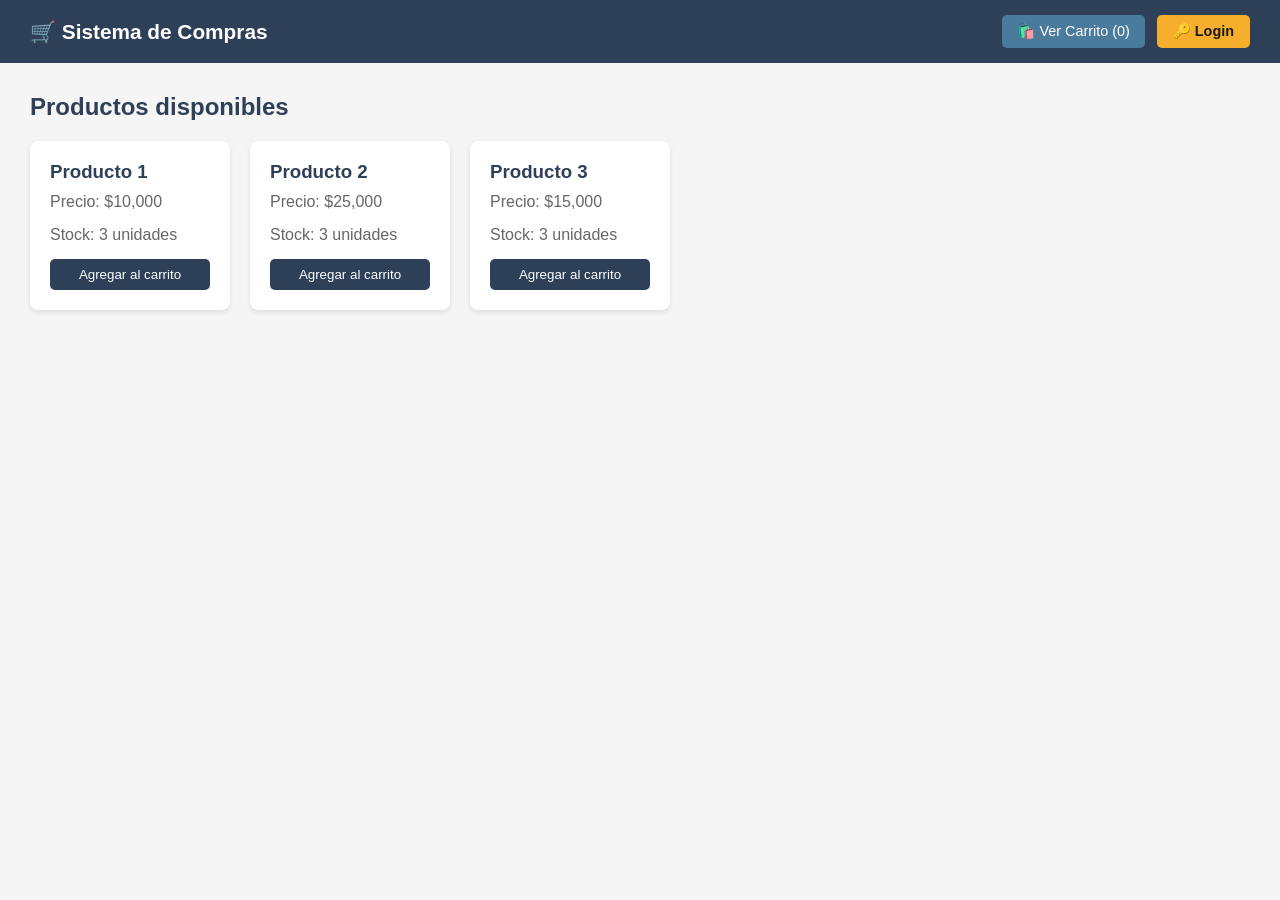
<file: frontend/index.html>
<!DOCTYPE html>
<html lang="es">
<head>
    <meta charset="UTF-8">
    <meta name="viewport" content="width=device-width, initial-scale=1.0">
    <title>Sistema de Compras</title>
    <link rel="stylesheet" href="css/styles.css">
</head>
<body>

    <header>
        <div class="nav-izq">
            <h1>🛒 Sistema de Compras</h1>
        </div>

        <div class="nav-der">
            <a href="pages/carrito.html" class="nav-link">
                🛍️ Ver Carrito (<span id="contador">0</span>)
            </a>

            <div id="auth-nav-btn"></div>
        </div>
    </header>

    <div id="auth-modal">
        <div class="modal-contenido">
            <button class="modal-cerrar" onclick="cerrarModal()">✕</button>

            <p class="modal-titulo">🔑 Accede a tu cuenta</p>

            <div class="modal-tabs">
                <button id="tab-login"    class="tab-activo" onclick="cambiarTab('login')">
                    Iniciar sesión
                </button>
                <button id="tab-register" onclick="cambiarTab('register')">
                    Registrarse
                </button>
            </div>

            <div id="form-login">
                <div id="error-login" class="error-msg"></div>

                <div class="campo">
                    <label for="login-email">Correo electrónico</label>
                    <input type="email" id="login-email" placeholder="tu@correo.com">
                </div>
                <div class="campo">
                    <label for="login-password">Contraseña</label>
                    <input type="password" id="login-password" placeholder="••••••••">
                </div>
                <button id="btn-login-submit" class="btn-submit" onclick="handleLogin()">
                    Ingresar
                </button>
                <p class="cambiar-tab">
                    ¿No tienes cuenta?
                    <a onclick="cambiarTab('register')">Regístrate gratis</a>
                </p>
            </div>

            <div id="form-register" style="display:none;">
                <div id="error-register" class="error-msg"></div>

                <div class="campo">
                    <label for="reg-nombre">Nombre completo</label>
                    <input type="text" id="reg-nombre" placeholder="Nicolás García">
                </div>
                <div class="campo">
                    <label for="reg-email">Correo electrónico</label>
                    <input type="email" id="reg-email" placeholder="tu@correo.com">
                </div>
                <div class="campo">
                    <label for="reg-password">Contraseña</label>
                    <input type="password" id="reg-password" placeholder="Mínimo 6 caracteres">
                </div>
                <div class="campo">
                    <label for="reg-confirm">Confirmar contraseña</label>
                    <input type="password" id="reg-confirm" placeholder="Repite tu contraseña">
                </div>
                <button id="btn-register-submit" class="btn-submit" onclick="handleRegister()">
                    Crear cuenta
                </button>
                <p class="cambiar-tab">
                    ¿Ya tienes cuenta?
                    <a onclick="cambiarTab('login')">Inicia sesión</a>
                </p>
            </div>
        </div>
    </div>

    <main>
        <h2>Productos disponibles</h2>
        <div id="lista-productos"></div>
    </main>

    <script src="js/auth.js"></script>
    <script src="js/main.js"></script>
    
    <script>
        function verificarLoginYRedirigir(event) {
            event.preventDefault();
            const usuarioLogueado = localStorage.getItem("usuarioLogueado");
            
            if (usuarioLogueado) {
                window.location.href = "pages/carrito.html";
            } else {
                window.location.href = "pages/login.html";
            }
        }
    </script>
</body>
</html>
</file>
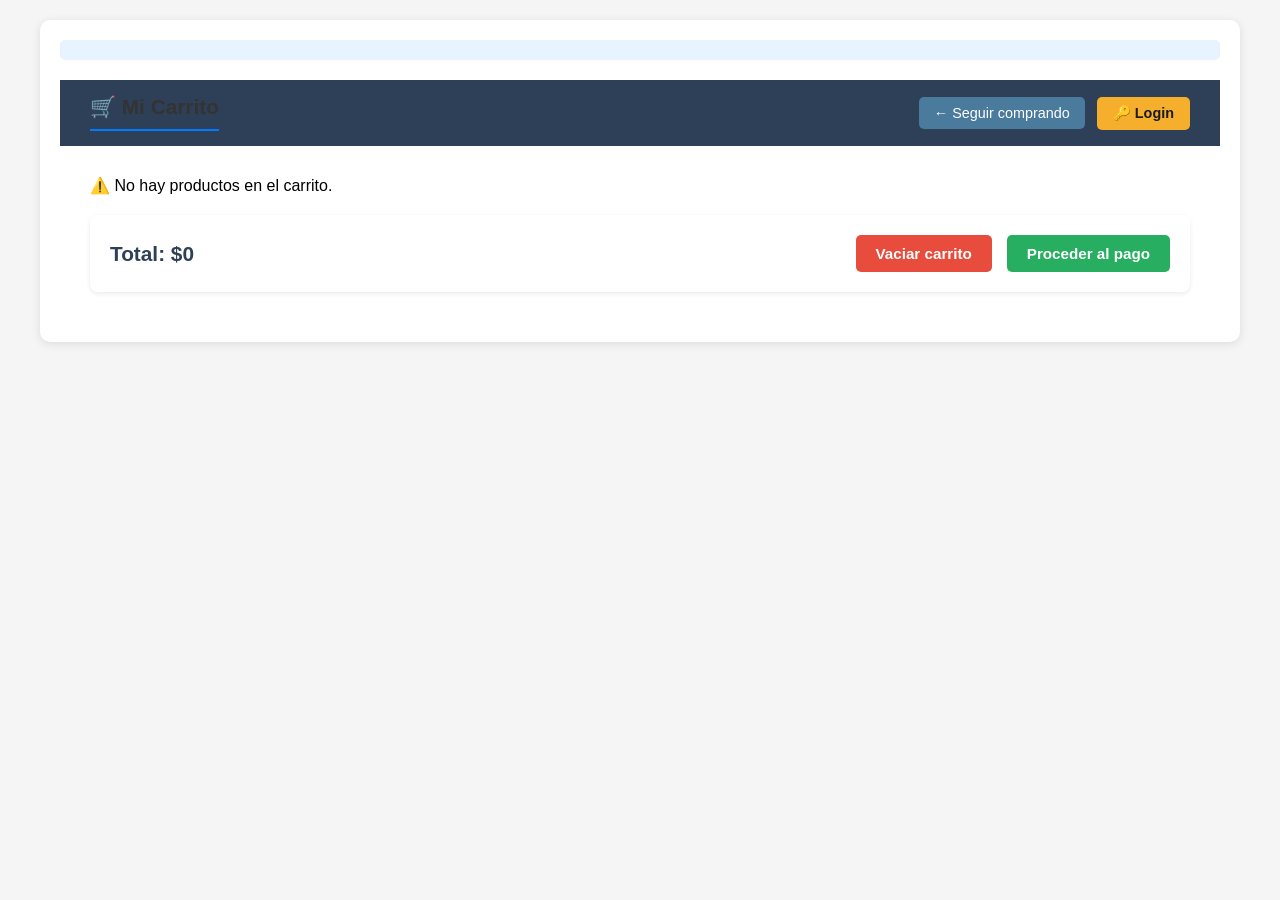
<file: frontend/pages/carrito.html>
<!DOCTYPE html>
<html lang="es">
<head>
    <meta charset="UTF-8">
    <meta name="viewport" content="width=device-width, initial-scale=1.0">
    <title>Carrito de Compras</title>
    <link rel="stylesheet" href="../css/styles.css">
    <style>
        body {
            font-family: Arial, sans-serif;
            background: #f5f5f5;
            margin: 0;
            padding: 20px;
        }
        .container {
            max-width: 1200px;
            margin: 0 auto;
            background: white;
            border-radius: 10px;
            padding: 20px;
            box-shadow: 0 2px 10px rgba(0,0,0,0.1);
        }
        h1 {
            color: #333;
            border-bottom: 2px solid #007bff;
            padding-bottom: 10px;
        }
        table {
            width: 100%;
            border-collapse: collapse;
            margin: 20px 0;
        }
        th, td {
            padding: 12px;
            text-align: left;
            border-bottom: 1px solid #ddd;
        }
        th {
            background: #007bff;
            color: white;
        }
        .cantidad {
            width: 80px;
            padding: 5px;
            text-align: center;
        }
        button {
            background: #dc3545;
            color: white;
            border: none;
            padding: 5px 10px;
            border-radius: 5px;
            cursor: pointer;
        }
        button:hover {
            background: #c82333;
        }
        .total {
            text-align: right;
            font-size: 1.5em;
            margin: 20px 0;
            padding: 10px;
            background: #f8f9fa;
            border-radius: 5px;
        }
        .acciones {
            display: flex;
            gap: 10px;
            justify-content: flex-end;
        }
        .btn-pagar {
            background: #28a745;
            padding: 10px 20px;
            font-size: 1.1em;
        }
        .btn-pagar:hover {
            background: #218838;
        }
        .btn-seguir {
            background: #007bff;
            padding: 10px 20px;
            font-size: 1.1em;
        }
        .btn-seguir:hover {
            background: #0056b3;
        }
        .vacio {
            text-align: center;
            padding: 40px;
            color: #666;
        }
        .usuario-info {
            background: #e7f3ff;
            padding: 10px;
            border-radius: 5px;
            margin-bottom: 20px;
            display: flex;
            justify-content: space-between;
            align-items: center;
        }
        .cerrar-sesion {
            background: #6c757d;
            padding: 5px 10px;
            font-size: 0.9em;
        }
        .cerrar-sesion:hover {
            background: #5a6268;
        }
    </style>
</head>
<body>
    <div class="container">
        <div class="usuario-info" id="usuarioInfo">
            <!-- Aquí se mostrará info del usuario si está logueado -->
        </div>

    <header>
        <div class="nav-izq">
            <h1>🛒 Mi Carrito</h1>
        </div>

        <div class="nav-der">
            <a href="../index.html" class="nav-link">← Seguir comprando</a>

            <div id="auth-nav-btn"></div>
        </div>
    </header>

    <div id="auth-modal">
        <div class="modal-contenido">
            <button class="modal-cerrar" onclick="cerrarModal()">✕</button>

            <p class="modal-titulo">Para continuar al pago</p>

            <div class="modal-tabs">
                <button id="tab-login"    class="tab-activo" onclick="cambiarTab('login')">
                    Iniciar sesión
                </button>
                <button id="tab-register" onclick="cambiarTab('register')">
                    Registrarse
                </button>
            </div>

            <div id="form-login">
                <div id="error-login" class="error-msg"></div>

                <div class="campo">
                    <label for="login-email">Correo electrónico</label>
                    <input type="email" id="login-email" placeholder="tu@correo.com">
                </div>
                <div class="campo">
                    <label for="login-password">Contraseña</label>
                    <input type="password" id="login-password" placeholder="••••••••">
                </div>
                <button id="btn-login-submit" class="btn-submit" onclick="handleLogin()">
                    Ingresar y pagar
                </button>
                <p class="cambiar-tab">
                    ¿No tienes cuenta?
                    <a onclick="cambiarTab('register')">Regístrate gratis</a>
                </p>
            </div>

            <div id="form-register" style="display:none;">
                <div id="error-register" class="error-msg"></div>

                <div class="campo">
                    <label for="reg-nombre">Nombre completo</label>
                    <input type="text" id="reg-nombre" placeholder="Nicolás García">
                </div>
                <div class="campo">
                    <label for="reg-email">Correo electrónico</label>
                    <input type="email" id="reg-email" placeholder="tu@correo.com">
                </div>
                <div class="campo">
                    <label for="reg-password">Contraseña</label>
                    <input type="password" id="reg-password" placeholder="Mínimo 6 caracteres">
                </div>
                <div class="campo">
                    <label for="reg-confirm">Confirmar contraseña</label>
                    <input type="password" id="reg-confirm" placeholder="Repite tu contraseña">
                </div>
                <button id="btn-register-submit" class="btn-submit" onclick="handleRegister()">
                    Crear cuenta y pagar
                </button>
                <p class="cambiar-tab">
                    ¿Ya tienes cuenta?
                    <a onclick="cambiarTab('login')">Inicia sesión</a>
                </p>
            </div>
        </div>
    </div>

    <main>
        <div id="lista-carrito"></div>

        <div id="resumen">
            <h3>Total: <span id="total">$0</span></h3>
            <button id="btn-vaciar" onclick="vaciarCarrito()">Vaciar carrito</button>
            <button id="btn-pagar"  onclick="intentarPagar()">Proceder al pago</button>
        </div>
    </div>

    <script src="../js/auth.js"></script>
    <script src="../js/carrito.js"></script>

    <script>
        function intentarPagar() {
            if (carrito.length === 0) {
                alert('Tu carrito está vacío. Agrega productos antes de pagar.');
                return;
            }

            if (!isLoggedIn()) {
                abrirModal('login');
            } else {
                irAPagar();
            }
        }

        function onLoginExitoso() {
            renderAuthNav();        
            irAPagar();             
        }

        function irAPagar() {
            window.location.href = 'confirmacion.html';
        }
    </script>
</body>
</html>
</file>
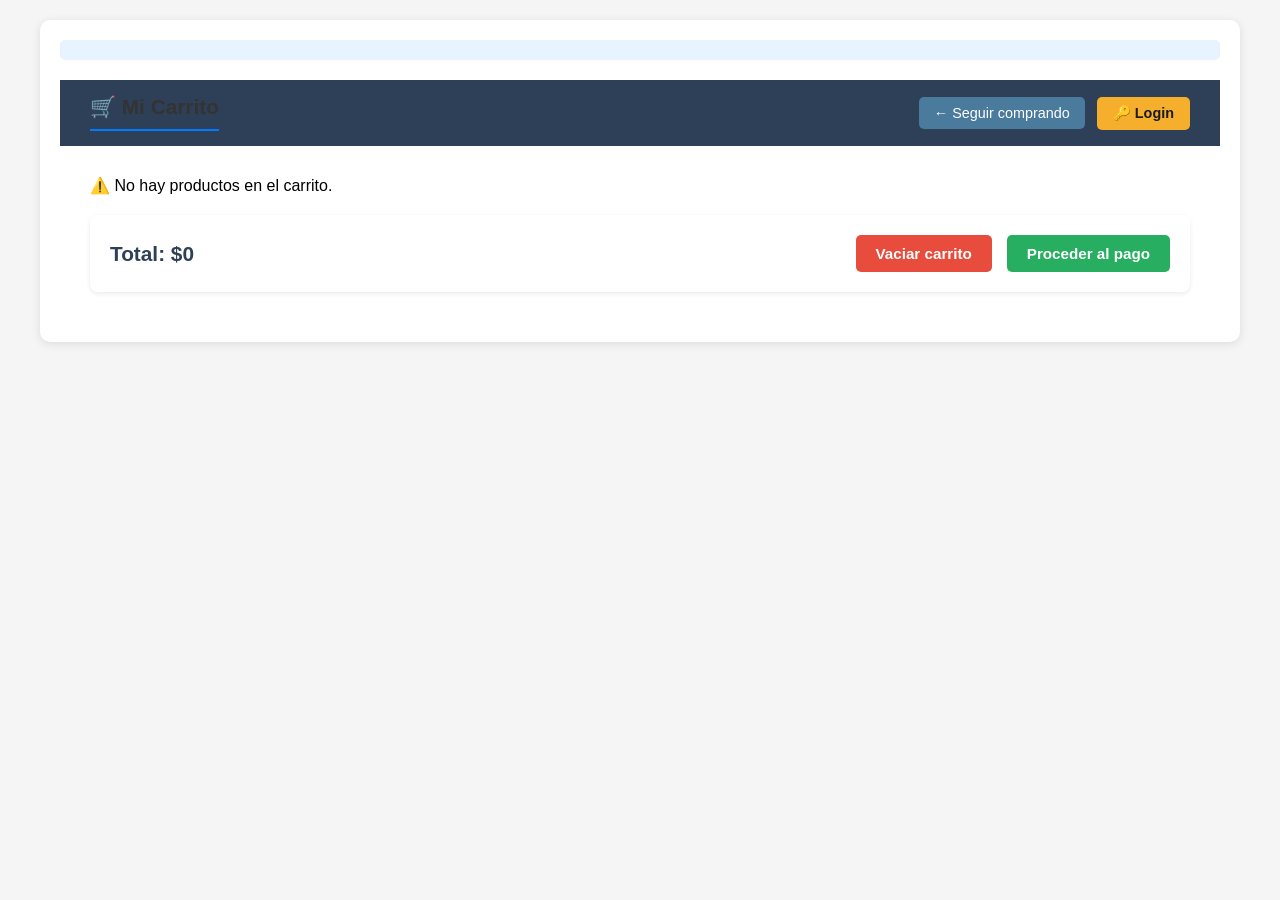
<file: frontend/pages/confirmacion.html>
<!DOCTYPE html>
<html lang="es">
<head>
    <meta charset="UTF-8">
    <meta name="viewport" content="width=device-width, initial-scale=1.0">
    <title>Confirmación de Compra</title>
    <link rel="stylesheet" href="../css/styles.css">
    <style>
        .confirmacion-wrap {
            display: flex;
            justify-content: center;
            align-items: center;
            padding: 60px 20px;
        }
        .caja-confirmacion {
            background: white;
            border-radius: 12px;
            padding: 40px;
            max-width: 520px;
            width: 100%;
            box-shadow: 0 4px 20px rgba(0,0,0,0.1);
            text-align: center;
        }
        .caja-confirmacion .icono {
            font-size: 4rem;
            margin-bottom: 16px;
        }
        .caja-confirmacion h2 {
            color: #2E4057;
            margin-bottom: 12px;
        }
        .caja-confirmacion p {
            color: #666;
            margin-bottom: 24px;
            line-height: 1.6;
        }
        .nombre-usuario {
            color: #27ae60;
            font-weight: 700;
        }
        .btn-volver {
            display: inline-block;
            background: #2E4057;
            color: white;
            padding: 12px 28px;
            border-radius: 6px;
            text-decoration: none;
            font-weight: 600;
            transition: background 0.2s;
        }
        .btn-volver:hover {
            background: #4A7B9D;
        }
    </style>
</head>
<body>

    <header>
        <div class="nav-izq">
            <h1>🛒 Sistema de Compras</h1>
        </div>
        <div class="nav-der">
            <a href="../index.html" class="nav-link">🏠 Inicio</a>
            <div id="auth-nav-btn"></div>
        </div>
    </header>

    <main class="confirmacion-wrap">
        <div class="caja-confirmacion">
            <div class="icono">✅</div>
            <h2>¡Compra confirmada!</h2>
            <p>
                Gracias, <span class="nombre-usuario" id="nombre-comprador">usuario</span>. 
                Tu pedido ha sido procesado exitosamente. 
                Recibirás una notificación cuando esté listo.
            </p>
            <a href="../index.html" class="btn-volver">← Volver al catálogo</a>
        </div>
    </main>

    <script src="../js/auth.js"></script>
    <script>
        if (!isLoggedIn()) {
            window.location.href = 'carrito.html';
        }

        const usuario = getUsuario();
        if (usuario) {
            document.getElementById('nombre-comprador').textContent = usuario.nombre;
        }

        localStorage.removeItem('carrito');
        localStorage.removeItem('stock');
    </script>
</body>
</html>
</file>
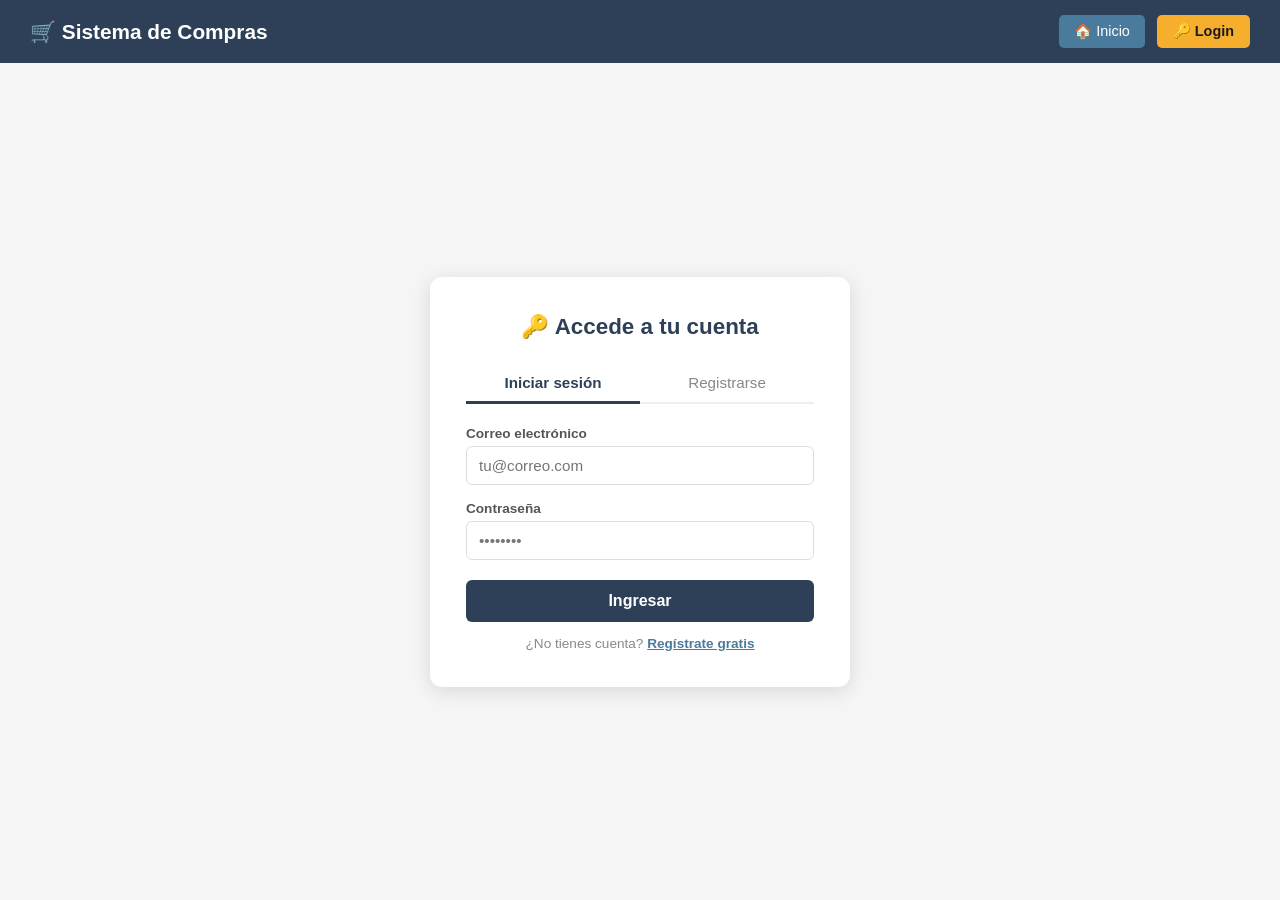
<file: frontend/pages/login.html>
<!DOCTYPE html>
<html lang="es">
<head>
    <meta charset="UTF-8">
    <meta name="viewport" content="width=device-width, initial-scale=1.0">
    <title>Login - Sistema de Compras</title>
    <link rel="stylesheet" href="../css/styles.css">
    <style>
        body {
            min-height: 100vh;
            display: flex;
            flex-direction: column;
        }
        .login-page-wrap {
            flex: 1;
            display: flex;
            justify-content: center;
            align-items: center;
            padding: 40px 20px;
        }
        .login-box {
            background: white;
            border-radius: 12px;
            padding: 36px;
            width: 100%;
            max-width: 420px;
            box-shadow: 0 4px 20px rgba(0,0,0,0.12);
        }
        .login-box h2 {
            color: #2E4057;
            margin-bottom: 24px;
            font-size: 1.4rem;
            text-align: center;
        }
    </style>
</head>
<body>

    <header>
        <div class="nav-izq">
            <h1>🛒 Sistema de Compras</h1>
        </div>
        <div class="nav-der">
            <a href="../index.html" class="nav-link">🏠 Inicio</a>
            <div id="auth-nav-btn"></div>
        </div>
    </header>

    <div class="login-page-wrap">
        <div class="login-box">
            <h2>🔑 Accede a tu cuenta</h2>

            <div class="modal-tabs">
                <button id="tab-login"    class="tab-activo" onclick="cambiarTab('login')">
                    Iniciar sesión
                </button>
                <button id="tab-register" onclick="cambiarTab('register')">
                    Registrarse
                </button>
            </div>

            <div id="form-login">
                <div id="error-login" class="error-msg"></div>
                <div class="campo">
                    <label for="login-email">Correo electrónico</label>
                    <input type="email" id="login-email" placeholder="tu@correo.com">
                </div>
                <div class="campo">
                    <label for="login-password">Contraseña</label>
                    <input type="password" id="login-password" placeholder="••••••••">
                </div>
                <button id="btn-login-submit" class="btn-submit" onclick="handleLogin()">
                    Ingresar
                </button>
                <p class="cambiar-tab">
                    ¿No tienes cuenta?
                    <a onclick="cambiarTab('register')">Regístrate gratis</a>
                </p>
            </div>

            <div id="form-register" style="display:none;">
                <div id="error-register" class="error-msg"></div>
                <div class="campo">
                    <label for="reg-nombre">Nombre completo</label>
                    <input type="text" id="reg-nombre" placeholder="Nicolás García">
                </div>
                <div class="campo">
                    <label for="reg-email">Correo electrónico</label>
                    <input type="email" id="reg-email" placeholder="tu@correo.com">
                </div>
                <div class="campo">
                    <label for="reg-password">Contraseña</label>
                    <input type="password" id="reg-password" placeholder="Mínimo 6 caracteres">
                </div>
                <div class="campo">
                    <label for="reg-confirm">Confirmar contraseña</label>
                    <input type="password" id="reg-confirm" placeholder="Repite tu contraseña">
                </div>
                <button id="btn-register-submit" class="btn-submit" onclick="handleRegister()">
                    Crear cuenta
                </button>
                <p class="cambiar-tab">
                    ¿Ya tienes cuenta?
                    <a onclick="cambiarTab('login')">Inicia sesión</a>
                </p>
            </div>
        </div>
    </div>

    <script src="../js/auth.js"></script>
    <script>
        if (isLoggedIn()) {
            window.location.href = '../index.html';
        }

        function onLoginExitoso() {
            window.location.href = '../index.html';
        }
    </script>
</body>
</html>
</file>
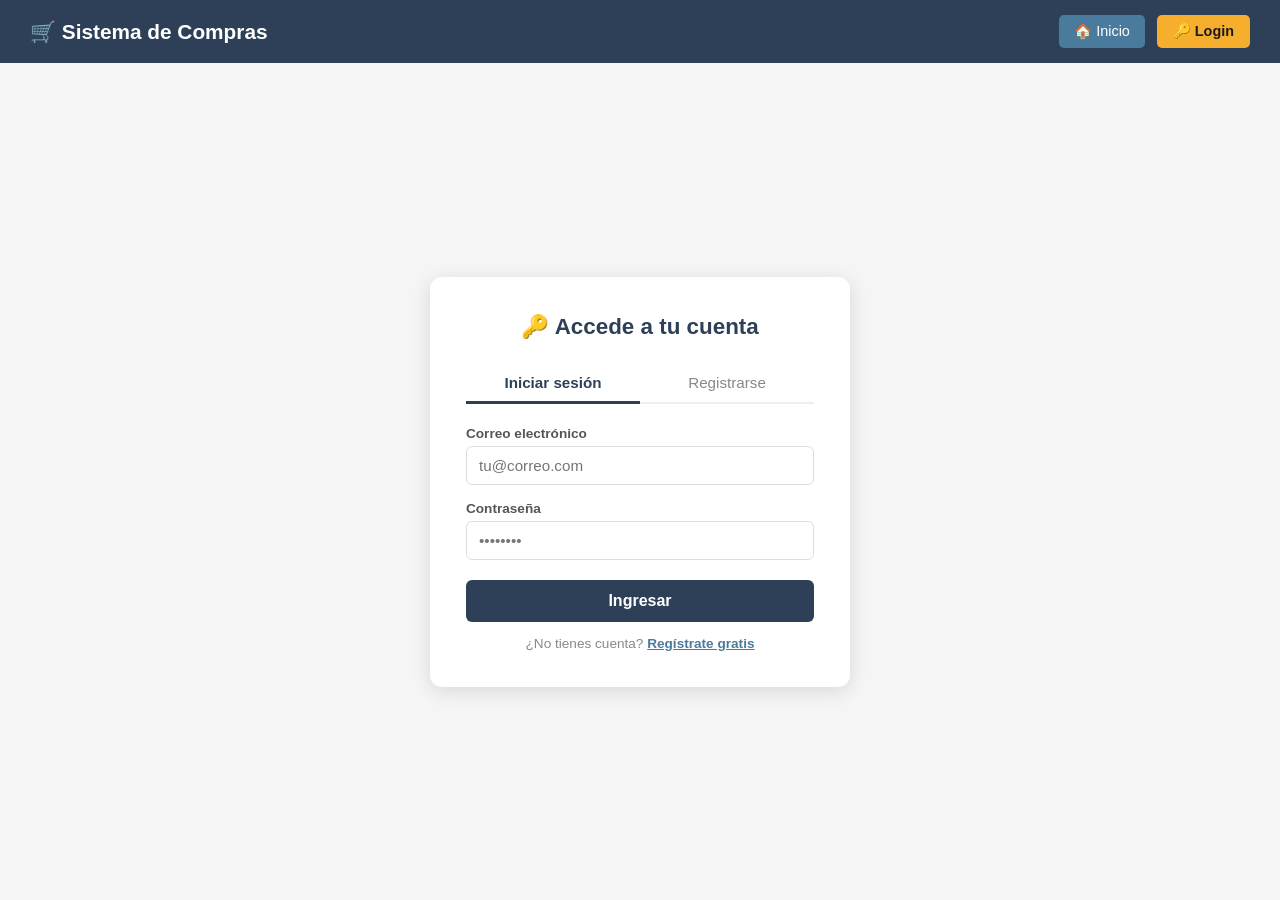
<file: frontend/pages/pago.html>
<!DOCTYPE html>
<html lang="es">
<head>
    <meta charset="UTF-8">
    <meta name="viewport" content="width=device-width, initial-scale=1.0">
    <title>Formulario de Pago - Sistema de Compra</title>
    <style>
        body {
            font-family: Arial, sans-serif;
            background: #f0f2f5;
            display: flex;
            justify-content: center;
            align-items: center;
            min-height: 100vh;
            margin: 0;
            padding: 20px;
        }
        .pago-container {
            background: white;
            padding: 30px;
            border-radius: 10px;
            box-shadow: 0 2px 10px rgba(0,0,0,0.1);
            width: 450px;
        }
        h2 {
            text-align: center;
            margin-bottom: 20px;
            color: #333;
        }
        .campo {
            margin-bottom: 20px;
        }
        label {
            display: block;
            margin-bottom: 5px;
            font-weight: bold;
            color: #555;
        }
        input {
            width: 100%;
            padding: 12px;
            border: 1px solid #ddd;
            border-radius: 5px;
            box-sizing: border-box;
            font-size: 16px;
        }
        input.error-input {
            border-color: red;
        }
        .error-mensaje {
            color: red;
            font-size: 12px;
            margin-top: 5px;
            display: none;
        }
        .error-mensaje.visible {
            display: block;
        }
        .fila {
            display: flex;
            gap: 15px;
        }
        .fila .campo {
            flex: 1;
        }
        button {
            width: 100%;
            padding: 12px;
            background: #28a745;
            color: white;
            border: none;
            border-radius: 5px;
            cursor: pointer;
            font-size: 16px;
            margin-top: 10px;
        }
        button:disabled {
            background: #ccc;
            cursor: not-allowed;
        }
        button:hover:not(:disabled) {
            background: #218838;
        }
        .volver {
            background: #6c757d;
            margin-top: 10px;
        }
        .volver:hover:not(:disabled) {
            background: #5a6268;
        }
        .resumen {
            background: #f8f9fa;
            padding: 15px;
            border-radius: 5px;
            margin-bottom: 20px;
            text-align: center;
        }
    </style>
</head>
<body>
    <div class="pago-container">
        <h2>💳 Formulario de Pago</h2>
        
        <div class="resumen" id="resumenUsuario">
            <!-- Aquí se mostrará el usuario logueado -->
        </div>
        
        <div class="campo">
            <label>Número de tarjeta *</label>
            <input type="text" id="tarjeta" maxlength="19" placeholder="1234 5678 9012 3456">
            <div id="errorTarjeta" class="error-mensaje"></div>
        </div>
        
        <div class="fila">
            <div class="campo">
                <label>Fecha expiración (MM/AA) *</label>
                <input type="text" id="fecha" maxlength="5" placeholder="MM/AA">
                <div id="errorFecha" class="error-mensaje"></div>
            </div>
            <div class="campo">
                <label>CVV *</label>
                <input type="text" id="cvv" maxlength="3" placeholder="123">
                <div id="errorCvv" class="error-mensaje"></div>
            </div>
        </div>
        
        <div class="campo">
            <label>Nombre del titular *</label>
            <input type="text" id="titular" placeholder="Como aparece en la tarjeta">
            <div id="errorTitular" class="error-mensaje"></div>
        </div>
        
        <button id="btnPagar" onclick="procesarPago()" disabled>Pagar ahora</button>
        <button class="volver" onclick="volverAlCarrito()">← Volver al carrito</button>
    </div>

    <script>
        // Verificar que el usuario haya iniciado sesión
        const usuarioLogueado = localStorage.getItem("usuarioLogueado");
        
        if (!usuarioLogueado) {
            alert("⚠️ Debes iniciar sesión primero");
            window.location.href = "login.html";
        }
        
        // Mostrar resumen del usuario
        const usuario = JSON.parse(usuarioLogueado);
        document.getElementById("resumenUsuario").innerHTML = `
            ✅ Sesión iniciada como: <strong>${usuario.email}</strong>
        `;
        
        // Elementos del DOM
        const tarjetaInput = document.getElementById('tarjeta');
        const fechaInput = document.getElementById('fecha');
        const cvvInput = document.getElementById('cvv');
        const titularInput = document.getElementById('titular');
        const btnPagar = document.getElementById('btnPagar');
        
        // Variables de validación
        let valido = {
            tarjeta: false,
            fecha: false,
            cvv: false,
            titular: false
        };
        
        // Formatear número de tarjeta (agrega espacios cada 4 dígitos)
        tarjetaInput.addEventListener('input', function(e) {
            let valor = this.value.replace(/\s/g, '').replace(/\D/g, '');
            if (valor.length > 16) valor = valor.slice(0, 16);
            
            // Formatear con espacios
            let formateado = '';
            for (let i = 0; i < valor.length; i++) {
                if (i > 0 && i % 4 === 0) formateado += ' ';
                formateado += valor[i];
            }
            this.value = formateado;
            
            const errorDiv = document.getElementById('errorTarjeta');
            const soloNumeros = valor.replace(/\s/g, '');
            
            if (soloNumeros.length === 0) {
                errorDiv.innerText = "El número de tarjeta es requerido";
                errorDiv.classList.add('visible');
                valido.tarjeta = false;
                this.classList.add('error-input');
            } else if (soloNumeros.length !== 16) {
                errorDiv.innerText = "Debe tener 16 dígitos numéricos";
                errorDiv.classList.add('visible');
                valido.tarjeta = false;
                this.classList.add('error-input');
            } else {
                errorDiv.innerText = "";
                errorDiv.classList.remove('visible');
                valido.tarjeta = true;
                this.classList.remove('error-input');
            }
            actualizarBoton();
        });
        
        // Validar fecha de expiración
        fechaInput.addEventListener('input', function(e) {
            let valor = this.value.replace(/\D/g, '');
            if (valor.length > 4) valor = valor.slice(0, 4);
            
            if (valor.length >= 2) {
                this.value = valor.slice(0, 2) + '/' + valor.slice(2);
            } else {
                this.value = valor;
            }
            
            const errorDiv = document.getElementById('errorFecha');
            const partes = this.value.split('/');
            
            if (this.value.length !== 5) {
                errorDiv.innerText = "Formato inválido. Use MM/AA";
                errorDiv.classList.add('visible');
                valido.fecha = false;
                this.classList.add('error-input');
                actualizarBoton();
                return;
            }
            
            const mes = parseInt(partes[0]);
            const anio = parseInt(partes[1]);
            const fechaActual = new Date();
            const anioActual = fechaActual.getFullYear() % 100;
            const mesActual = fechaActual.getMonth() + 1;
            
            if (mes < 1 || mes > 12) {
                errorDiv.innerText = "Mes inválido (01-12)";
                errorDiv.classList.add('visible');
                valido.fecha = false;
                this.classList.add('error-input');
            } else if (anio < anioActual || (anio === anioActual && mes < mesActual)) {
                errorDiv.innerText = "Tarjeta vencida";
                errorDiv.classList.add('visible');
                valido.fecha = false;
                this.classList.add('error-input');
            } else {
                errorDiv.innerText = "";
                errorDiv.classList.remove('visible');
                valido.fecha = true;
                this.classList.remove('error-input');
            }
            actualizarBoton();
        });
        
        // Validar CVV
        cvvInput.addEventListener('input', function(e) {
            let valor = this.value.replace(/\D/g, '');
            if (valor.length > 3) valor = valor.slice(0, 3);
            this.value = valor;
            
            const errorDiv = document.getElementById('errorCvv');
            
            if (valor.length === 0) {
                errorDiv.innerText = "El CVV es requerido";
                errorDiv.classList.add('visible');
                valido.cvv = false;
                this.classList.add('error-input');
            } else if (valor.length !== 3) {
                errorDiv.innerText = "Debe tener 3 dígitos";
                errorDiv.classList.add('visible');
                valido.cvv = false;
                this.classList.add('error-input');
            } else {
                errorDiv.innerText = "";
                errorDiv.classList.remove('visible');
                valido.cvv = true;
                this.classList.remove('error-input');
            }
            actualizarBoton();
        });
        
        // Validar nombre del titular
        titularInput.addEventListener('input', function(e) {
            let valor = this.value.trim();
            const errorDiv = document.getElementById('errorTitular');
            
            if (valor === "") {
                errorDiv.innerText = "El nombre del titular es requerido";
                errorDiv.classList.add('visible');
                valido.titular = false;
                this.classList.add('error-input');
            } else if (!/^[a-zA-ZáéíóúñÑ\s]+$/.test(valor)) {
                errorDiv.innerText = "Solo letras y espacios";
                errorDiv.classList.add('visible');
                valido.titular = false;
                this.classList.add('error-input');
            } else {
                errorDiv.innerText = "";
                errorDiv.classList.remove('visible');
                valido.titular = true;
                this.classList.remove('error-input');
            }
            actualizarBoton();
        });
        
        function actualizarBoton() {
            const todosValidos = valido.tarjeta && valido.fecha && valido.cvv && valido.titular;
            btnPagar.disabled = !todosValidos;
        }
        
        // FUNCIÓN PROCESAR PAGO - CORREGIDA
        function procesarPago() {
            // Guardar el total del carrito para mostrarlo en confirmación
            const carrito = JSON.parse(localStorage.getItem('carrito')) || [];
            const total = carrito.reduce((sum, item) => sum + (item.precio * item.cantidad), 0);
            localStorage.setItem('ultimoTotal', total);
            
            alert("✅ ¡Pago procesado con éxito!");
            window.location.href = "confirmacion.html";
        }
        
        function volverAlCarrito() {
            window.location.href = "carrito.html";
        }
        
        // Validación inicial del botón
        actualizarBoton();
    </script>
</body>
</html>
</file>
<file: frontend/css/styles.css>
* {
    margin: 0;
    padding: 0;
    box-sizing: border-box;
}

body {
    font-family: Arial, sans-serif;
    background-color: #f5f5f5;
}

header {
    background-color: #2E4057;
    color: white;
    padding: 15px 30px;
    display: flex;
    justify-content: space-between;
    align-items: center;
}

header {
    background-color: #2E4057;
    color: white;
    padding: 15px 30px;
    display: flex;
    justify-content: space-between;
    align-items: center;
    gap: 10px;
    flex-wrap: wrap;
}

.nav-izq {
    display: flex;
    align-items: center;
    gap: 15px;
}

header h1 {
    font-size: 1.3rem;
}

.nav-der {
    display: flex;
    align-items: center;
    gap: 12px;
}

header a.nav-link {
    color: white;
    text-decoration: none;
    background-color: #4A7B9D;
    padding: 8px 15px;
    border-radius: 5px;
    font-size: 0.9rem;
    transition: background 0.2s;
}

header a.nav-link:hover {
    background-color: #5a8faf;
}

/* ── Botones de auth en navbar ────────────────────────────── */
.btn-nav {
    border: none;
    padding: 8px 16px;
    border-radius: 5px;
    cursor: pointer;
    font-size: 0.9rem;
    font-weight: 600;
    transition: background 0.2s;
}

.btn-login {
    background-color: #F6AE2D;
    color: #1a1a1a;
}

.btn-login:hover {
    background-color: #e09d1a;
}

.btn-perfil {
    background-color: #27ae60;
    color: white;
}

.btn-perfil:hover {
    background-color: #219a52;
}

/* ── Dropdown del perfil ──────────────────────────────────── */
.nav-perfil {
    position: relative;
}

.dropdown {
    position: absolute;
    right: 0;
    top: calc(100% + 8px);
    background: white;
    border-radius: 8px;
    box-shadow: 0 4px 15px rgba(0,0,0,0.2);
    min-width: 200px;
    z-index: 1000;
    padding: 12px;
}

.dropdown-email {
    color: #666;
    font-size: 0.8rem;
    margin-bottom: 8px;
    word-break: break-all;
}

.dropdown hr {
    border: none;
    border-top: 1px solid #eee;
    margin-bottom: 8px;
}

.btn-logout {
    width: 100%;
    padding: 8px 12px;
    background: #e74c3c;
    color: white;
    border: none;
    border-radius: 5px;
    cursor: pointer;
    font-size: 0.9rem;
    text-align: left;
}

.btn-logout:hover {
    background: #c0392b;
}

.flecha {
    font-size: 0.75rem;
    margin-left: 4px;
}

main {
    padding: 30px;
}

main h2 {
    margin-bottom: 20px;
    color: #2E4057;
}

#lista-productos {
    display: flex;
    gap: 20px;
    flex-wrap: wrap;
}

.producto {
    background-color: white;
    border-radius: 8px;
    padding: 20px;
    width: 200px;
    box-shadow: 0 2px 5px rgba(0,0,0,0.1);
}

.producto h3 {
    margin-bottom: 10px;
    color: #2E4057;
}

.producto p {
    margin-bottom: 15px;
    color: #666;
}

.producto button {
    background-color: #2E4057;
    color: white;
    border: none;
    padding: 8px 15px;
    border-radius: 5px;
    cursor: pointer;
    width: 100%;
}

.producto button:hover {
    background-color: #4A7B9D;
}

.item-carrito {
    background: white;
    border-radius: 8px;
    padding: 20px;
    margin-bottom: 15px;
    box-shadow: 0 2px 5px rgba(0,0,0,0.08);
}

.item-carrito h3 {
    color: #2E4057;
    margin-bottom: 8px;
}

.controles {
    display: flex;
    align-items: center;
    gap: 10px;
    margin: 10px 0;
}

.controles button {
    background: #2E4057;
    color: white;
    border: none;
    border-radius: 4px;
    padding: 4px 10px;
    cursor: pointer;
    font-size: 1rem;
}

.controles button:hover:not(:disabled) {
    background: #4A7B9D;
}

#resumen {
    background: white;
    border-radius: 8px;
    padding: 20px;
    margin-top: 20px;
    box-shadow: 0 2px 5px rgba(0,0,0,0.08);
    display: flex;
    align-items: center;
    gap: 15px;
    flex-wrap: wrap;
}

#resumen h3 {
    color: #2E4057;
    font-size: 1.3rem;
    flex: 1;
}

#resumen button {
    padding: 10px 20px;
    border: none;
    border-radius: 5px;
    cursor: pointer;
    font-size: 0.95rem;
    font-weight: 600;
}

#btn-vaciar {
    background: #e74c3c;
    color: white;
}

#btn-vaciar:hover {
    background: #c0392b;
}

#btn-pagar {
    background: #27ae60;
    color: white;
    font-size: 1rem;
    padding: 12px 28px;
}

#btn-pagar:hover {
    background: #219a52;
}

#auth-modal {
    display: none;
    position: fixed;
    inset: 0;
    background: rgba(0, 0, 0, 0.55);
    z-index: 9999;
    justify-content: center;
    align-items: center;
    animation: fadeIn 0.2s ease;
}

@keyframes fadeIn {
    from { opacity: 0; }
    to   { opacity: 1; }
}

.modal-contenido {
    background: white;
    border-radius: 12px;
    padding: 30px;
    width: 100%;
    max-width: 420px;
    box-shadow: 0 10px 40px rgba(0,0,0,0.3);
    position: relative;
    animation: slideUp 0.25s ease;
}

@keyframes slideUp {
    from { transform: translateY(20px); opacity: 0; }
    to   { transform: translateY(0);    opacity: 1; }
}

.modal-cerrar {
    position: absolute;
    top: 14px;
    right: 18px;
    background: none;
    border: none;
    font-size: 1.4rem;
    cursor: pointer;
    color: #999;
    line-height: 1;
}

.modal-cerrar:hover {
    color: #333;
}

.modal-titulo {
    font-size: 1.3rem;
    font-weight: 700;
    color: #2E4057;
    margin-bottom: 20px;
    text-align: center;
}

.modal-tabs {
    display: flex;
    border-bottom: 2px solid #eee;
    margin-bottom: 22px;
}

.modal-tabs button {
    flex: 1;
    padding: 10px;
    background: none;
    border: none;
    border-bottom: 3px solid transparent;
    cursor: pointer;
    font-size: 0.95rem;
    color: #888;
    margin-bottom: -2px;
    transition: all 0.2s;
}

.tab-activo {
    color: #2E4057 !important;
    border-bottom-color: #2E4057 !important;
    font-weight: 700;
}

.campo {
    margin-bottom: 16px;
}

.campo label {
    display: block;
    font-size: 0.85rem;
    color: #555;
    margin-bottom: 5px;
    font-weight: 600;
}

.campo input {
    width: 100%;
    padding: 10px 12px;
    border: 1.5px solid #ddd;
    border-radius: 6px;
    font-size: 0.95rem;
    outline: none;
    transition: border 0.2s;
}

.campo input:focus {
    border-color: #4A7B9D;
}

.error-msg {
    background: #ffeaea;
    color: #c0392b;
    border-radius: 6px;
    padding: 8px 12px;
    font-size: 0.85rem;
    margin-bottom: 14px;
    display: none;
}

.btn-submit {
    width: 100%;
    padding: 12px;
    background: #2E4057;
    color: white;
    border: none;
    border-radius: 6px;
    font-size: 1rem;
    font-weight: 700;
    cursor: pointer;
    transition: background 0.2s;
    margin-top: 4px;
}

.btn-submit:hover:not(:disabled) {
    background: #4A7B9D;
}

.btn-submit:disabled {
    opacity: 0.6;
    cursor: not-allowed;
}

.cambiar-tab {
    text-align: center;
    margin-top: 14px;
    font-size: 0.85rem;
    color: #888;
}

.cambiar-tab a {
    color: #4A7B9D;
    cursor: pointer;
    font-weight: 600;
    text-decoration: underline;
}
</file>
